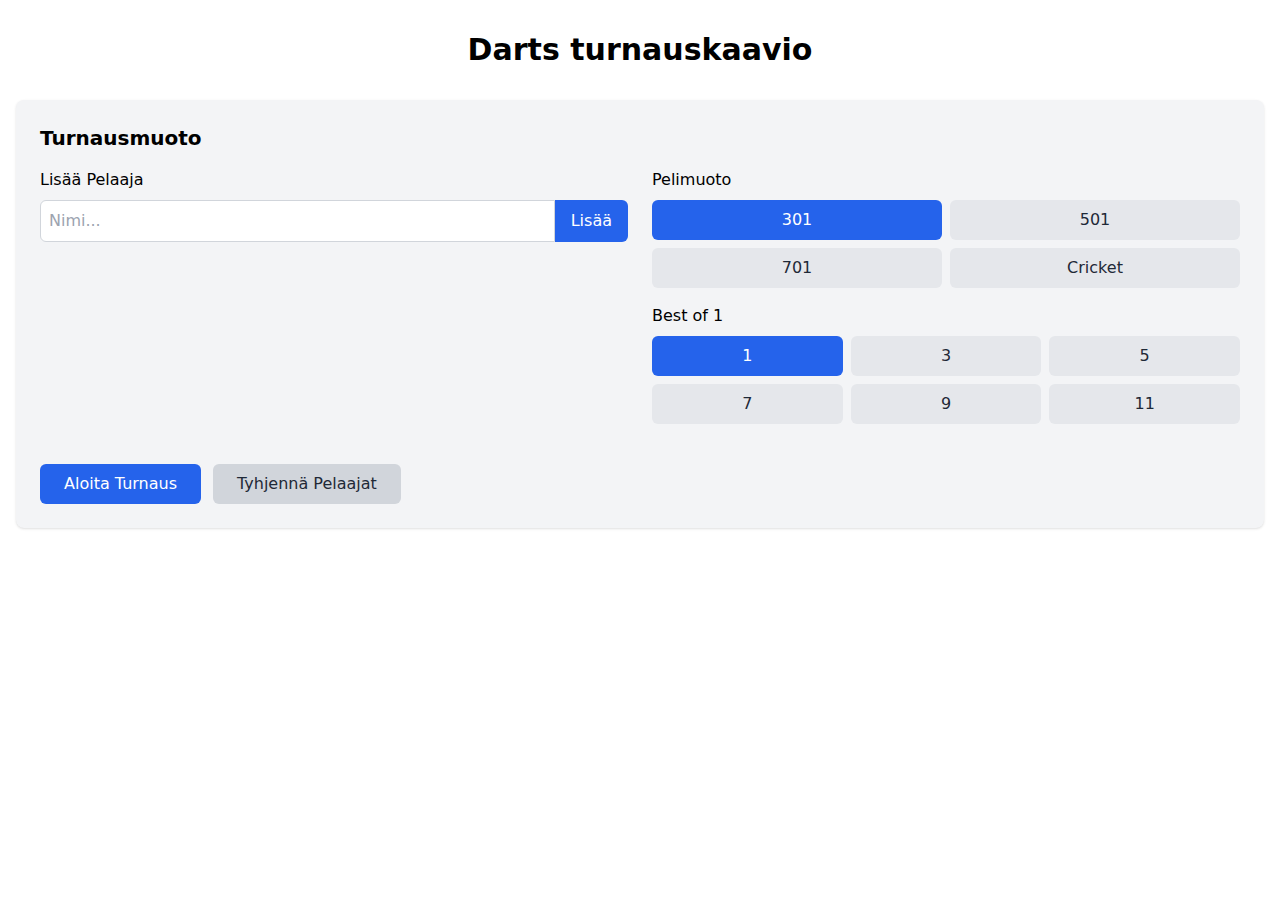
<file: turnauskaavio/index.html>
<!doctype html>
<html lang="en" data-critters-container>
<head>
  <meta charset="utf-8">
  <title>Darts turnauskaavio</title>
  <base href="/turnauskaavio/">
  <meta name="viewport" content="width=device-width, initial-scale=1">
  <link rel="icon" type="image/x-icon" href="favicon.ico">
<style>*,:before,:after{--tw-border-spacing-x: 0;--tw-border-spacing-y: 0;--tw-translate-x: 0;--tw-translate-y: 0;--tw-rotate: 0;--tw-skew-x: 0;--tw-skew-y: 0;--tw-scale-x: 1;--tw-scale-y: 1;--tw-pan-x: ;--tw-pan-y: ;--tw-pinch-zoom: ;--tw-scroll-snap-strictness: proximity;--tw-gradient-from-position: ;--tw-gradient-via-position: ;--tw-gradient-to-position: ;--tw-ordinal: ;--tw-slashed-zero: ;--tw-numeric-figure: ;--tw-numeric-spacing: ;--tw-numeric-fraction: ;--tw-ring-inset: ;--tw-ring-offset-width: 0px;--tw-ring-offset-color: #fff;--tw-ring-color: rgb(59 130 246 / .5);--tw-ring-offset-shadow: 0 0 #0000;--tw-ring-shadow: 0 0 #0000;--tw-shadow: 0 0 #0000;--tw-shadow-colored: 0 0 #0000;--tw-blur: ;--tw-brightness: ;--tw-contrast: ;--tw-grayscale: ;--tw-hue-rotate: ;--tw-invert: ;--tw-saturate: ;--tw-sepia: ;--tw-drop-shadow: ;--tw-backdrop-blur: ;--tw-backdrop-brightness: ;--tw-backdrop-contrast: ;--tw-backdrop-grayscale: ;--tw-backdrop-hue-rotate: ;--tw-backdrop-invert: ;--tw-backdrop-opacity: ;--tw-backdrop-saturate: ;--tw-backdrop-sepia: ;--tw-contain-size: ;--tw-contain-layout: ;--tw-contain-paint: ;--tw-contain-style: }*,:before,:after{box-sizing:border-box;border-width:0;border-style:solid;border-color:#e5e7eb}:before,:after{--tw-content: ""}html{line-height:1.5;-webkit-text-size-adjust:100%;-moz-tab-size:4;tab-size:4;font-family:ui-sans-serif,system-ui,sans-serif,"Apple Color Emoji","Segoe UI Emoji",Segoe UI Symbol,"Noto Color Emoji";font-feature-settings:normal;font-variation-settings:normal;-webkit-tap-highlight-color:transparent}body{margin:0;line-height:inherit}
</style><link rel="stylesheet" href="styles-HDO4ZNFO.css" media="print" onload="this.media='all'"><noscript><link rel="stylesheet" href="styles-HDO4ZNFO.css"></noscript></head>
<body>
  <app-root></app-root>
<script src="polyfills-FFHMD2TL.js" type="module"></script><script src="main-FD7C2GAO.js" type="module"></script></body>
</html>
</file>
<file: turnauskaavio/styles-HDO4ZNFO.css>
*,:before,:after{--tw-border-spacing-x: 0;--tw-border-spacing-y: 0;--tw-translate-x: 0;--tw-translate-y: 0;--tw-rotate: 0;--tw-skew-x: 0;--tw-skew-y: 0;--tw-scale-x: 1;--tw-scale-y: 1;--tw-pan-x: ;--tw-pan-y: ;--tw-pinch-zoom: ;--tw-scroll-snap-strictness: proximity;--tw-gradient-from-position: ;--tw-gradient-via-position: ;--tw-gradient-to-position: ;--tw-ordinal: ;--tw-slashed-zero: ;--tw-numeric-figure: ;--tw-numeric-spacing: ;--tw-numeric-fraction: ;--tw-ring-inset: ;--tw-ring-offset-width: 0px;--tw-ring-offset-color: #fff;--tw-ring-color: rgb(59 130 246 / .5);--tw-ring-offset-shadow: 0 0 #0000;--tw-ring-shadow: 0 0 #0000;--tw-shadow: 0 0 #0000;--tw-shadow-colored: 0 0 #0000;--tw-blur: ;--tw-brightness: ;--tw-contrast: ;--tw-grayscale: ;--tw-hue-rotate: ;--tw-invert: ;--tw-saturate: ;--tw-sepia: ;--tw-drop-shadow: ;--tw-backdrop-blur: ;--tw-backdrop-brightness: ;--tw-backdrop-contrast: ;--tw-backdrop-grayscale: ;--tw-backdrop-hue-rotate: ;--tw-backdrop-invert: ;--tw-backdrop-opacity: ;--tw-backdrop-saturate: ;--tw-backdrop-sepia: ;--tw-contain-size: ;--tw-contain-layout: ;--tw-contain-paint: ;--tw-contain-style: }::backdrop{--tw-border-spacing-x: 0;--tw-border-spacing-y: 0;--tw-translate-x: 0;--tw-translate-y: 0;--tw-rotate: 0;--tw-skew-x: 0;--tw-skew-y: 0;--tw-scale-x: 1;--tw-scale-y: 1;--tw-pan-x: ;--tw-pan-y: ;--tw-pinch-zoom: ;--tw-scroll-snap-strictness: proximity;--tw-gradient-from-position: ;--tw-gradient-via-position: ;--tw-gradient-to-position: ;--tw-ordinal: ;--tw-slashed-zero: ;--tw-numeric-figure: ;--tw-numeric-spacing: ;--tw-numeric-fraction: ;--tw-ring-inset: ;--tw-ring-offset-width: 0px;--tw-ring-offset-color: #fff;--tw-ring-color: rgb(59 130 246 / .5);--tw-ring-offset-shadow: 0 0 #0000;--tw-ring-shadow: 0 0 #0000;--tw-shadow: 0 0 #0000;--tw-shadow-colored: 0 0 #0000;--tw-blur: ;--tw-brightness: ;--tw-contrast: ;--tw-grayscale: ;--tw-hue-rotate: ;--tw-invert: ;--tw-saturate: ;--tw-sepia: ;--tw-drop-shadow: ;--tw-backdrop-blur: ;--tw-backdrop-brightness: ;--tw-backdrop-contrast: ;--tw-backdrop-grayscale: ;--tw-backdrop-hue-rotate: ;--tw-backdrop-invert: ;--tw-backdrop-opacity: ;--tw-backdrop-saturate: ;--tw-backdrop-sepia: ;--tw-contain-size: ;--tw-contain-layout: ;--tw-contain-paint: ;--tw-contain-style: }*,:before,:after{box-sizing:border-box;border-width:0;border-style:solid;border-color:#e5e7eb}:before,:after{--tw-content: ""}html,:host{line-height:1.5;-webkit-text-size-adjust:100%;-moz-tab-size:4;tab-size:4;font-family:ui-sans-serif,system-ui,sans-serif,"Apple Color Emoji","Segoe UI Emoji",Segoe UI Symbol,"Noto Color Emoji";font-feature-settings:normal;font-variation-settings:normal;-webkit-tap-highlight-color:transparent}body{margin:0;line-height:inherit}hr{height:0;color:inherit;border-top-width:1px}abbr:where([title]){text-decoration:underline dotted}h1,h2,h3,h4,h5,h6{font-size:inherit;font-weight:inherit}a{color:inherit;text-decoration:inherit}b,strong{font-weight:bolder}code,kbd,samp,pre{font-family:ui-monospace,SFMono-Regular,Menlo,Monaco,Consolas,Liberation Mono,Courier New,monospace;font-feature-settings:normal;font-variation-settings:normal;font-size:1em}small{font-size:80%}sub,sup{font-size:75%;line-height:0;position:relative;vertical-align:baseline}sub{bottom:-.25em}sup{top:-.5em}table{text-indent:0;border-color:inherit;border-collapse:collapse}button,input,optgroup,select,textarea{font-family:inherit;font-feature-settings:inherit;font-variation-settings:inherit;font-size:100%;font-weight:inherit;line-height:inherit;letter-spacing:inherit;color:inherit;margin:0;padding:0}button,select{text-transform:none}button,input:where([type=button]),input:where([type=reset]),input:where([type=submit]){-webkit-appearance:button;background-color:transparent;background-image:none}:-moz-focusring{outline:auto}:-moz-ui-invalid{box-shadow:none}progress{vertical-align:baseline}::-webkit-inner-spin-button,::-webkit-outer-spin-button{height:auto}[type=search]{-webkit-appearance:textfield;outline-offset:-2px}::-webkit-search-decoration{-webkit-appearance:none}::-webkit-file-upload-button{-webkit-appearance:button;font:inherit}summary{display:list-item}blockquote,dl,dd,h1,h2,h3,h4,h5,h6,hr,figure,p,pre{margin:0}fieldset{margin:0;padding:0}legend{padding:0}ol,ul,menu{list-style:none;margin:0;padding:0}dialog{padding:0}textarea{resize:vertical}input::placeholder,textarea::placeholder{opacity:1;color:#9ca3af}button,[role=button]{cursor:pointer}:disabled{cursor:default}img,svg,video,canvas,audio,iframe,embed,object{display:block;vertical-align:middle}img,video{max-width:100%;height:auto}[hidden]:where(:not([hidden=until-found])){display:none}.container{width:100%}@media (min-width: 640px){.container{max-width:640px}}@media (min-width: 768px){.container{max-width:768px}}@media (min-width: 1024px){.container{max-width:1024px}}@media (min-width: 1280px){.container{max-width:1280px}}@media (min-width: 1536px){.container{max-width:1536px}}.absolute{position:absolute}.relative{position:relative}.z-10{z-index:10}.mx-2{margin-left:.5rem;margin-right:.5rem}.mx-auto{margin-left:auto;margin-right:auto}.mb-2{margin-bottom:.5rem}.mb-3{margin-bottom:.75rem}.mb-4{margin-bottom:1rem}.mb-6{margin-bottom:1.5rem}.mb-8{margin-bottom:2rem}.ml-2{margin-left:.5rem}.mr-2{margin-right:.5rem}.mt-1{margin-top:.25rem}.mt-12{margin-top:3rem}.mt-4{margin-top:1rem}.mt-6{margin-top:1.5rem}.mt-8{margin-top:2rem}.block{display:block}.inline-block{display:inline-block}.flex{display:flex}.table{display:table}.grid{display:grid}.hidden{display:none}.w-64{width:16rem}.w-full{width:100%}.min-w-full{min-width:100%}.flex-1{flex:1 1 0%}.flex-grow{flex-grow:1}.transform{transform:translate(var(--tw-translate-x),var(--tw-translate-y)) rotate(var(--tw-rotate)) skew(var(--tw-skew-x)) skewY(var(--tw-skew-y)) scaleX(var(--tw-scale-x)) scaleY(var(--tw-scale-y))}.cursor-pointer{cursor:pointer}.grid-cols-1{grid-template-columns:repeat(1,minmax(0,1fr))}.grid-cols-2{grid-template-columns:repeat(2,minmax(0,1fr))}.grid-cols-3{grid-template-columns:repeat(3,minmax(0,1fr))}.flex-col{flex-direction:column}.flex-wrap{flex-wrap:wrap}.items-center{align-items:center}.justify-center{justify-content:center}.justify-between{justify-content:space-between}.gap-2{gap:.5rem}.gap-4{gap:1rem}.gap-6{gap:1.5rem}.space-x-3>:not([hidden])~:not([hidden]){--tw-space-x-reverse: 0;margin-right:calc(.75rem * var(--tw-space-x-reverse));margin-left:calc(.75rem * calc(1 - var(--tw-space-x-reverse)))}.space-x-4>:not([hidden])~:not([hidden]){--tw-space-x-reverse: 0;margin-right:calc(1rem * var(--tw-space-x-reverse));margin-left:calc(1rem * calc(1 - var(--tw-space-x-reverse)))}.divide-y>:not([hidden])~:not([hidden]){--tw-divide-y-reverse: 0;border-top-width:calc(1px * calc(1 - var(--tw-divide-y-reverse)));border-bottom-width:calc(1px * var(--tw-divide-y-reverse))}.overflow-hidden{overflow:hidden}.overflow-x-auto{overflow-x:auto}.rounded-full{border-radius:9999px}.rounded-lg{border-radius:.5rem}.rounded-md{border-radius:.375rem}.rounded-l-md{border-top-left-radius:.375rem;border-bottom-left-radius:.375rem}.rounded-r-md{border-top-right-radius:.375rem;border-bottom-right-radius:.375rem}.border{border-width:1px}.border-2{border-width:2px}.border-b{border-bottom-width:1px}.border-l-4{border-left-width:4px}.border-t{border-top-width:1px}.border-blue-300{--tw-border-opacity: 1;border-color:rgb(147 197 253 / var(--tw-border-opacity, 1))}.border-gray-200{--tw-border-opacity: 1;border-color:rgb(229 231 235 / var(--tw-border-opacity, 1))}.border-gray-300{--tw-border-opacity: 1;border-color:rgb(209 213 219 / var(--tw-border-opacity, 1))}.border-green-500{--tw-border-opacity: 1;border-color:rgb(34 197 94 / var(--tw-border-opacity, 1))}.bg-blue-100{--tw-bg-opacity: 1;background-color:rgb(219 234 254 / var(--tw-bg-opacity, 1))}.bg-blue-600{--tw-bg-opacity: 1;background-color:rgb(37 99 235 / var(--tw-bg-opacity, 1))}.bg-blue-800{--tw-bg-opacity: 1;background-color:rgb(30 64 175 / var(--tw-bg-opacity, 1))}.bg-blue-900{--tw-bg-opacity: 1;background-color:rgb(30 58 138 / var(--tw-bg-opacity, 1))}.bg-gray-100{--tw-bg-opacity: 1;background-color:rgb(243 244 246 / var(--tw-bg-opacity, 1))}.bg-gray-200{--tw-bg-opacity: 1;background-color:rgb(229 231 235 / var(--tw-bg-opacity, 1))}.bg-gray-300{--tw-bg-opacity: 1;background-color:rgb(209 213 219 / var(--tw-bg-opacity, 1))}.bg-gray-50{--tw-bg-opacity: 1;background-color:rgb(249 250 251 / var(--tw-bg-opacity, 1))}.bg-green-100{--tw-bg-opacity: 1;background-color:rgb(220 252 231 / var(--tw-bg-opacity, 1))}.bg-green-600{--tw-bg-opacity: 1;background-color:rgb(22 163 74 / var(--tw-bg-opacity, 1))}.bg-purple-600{--tw-bg-opacity: 1;background-color:rgb(147 51 234 / var(--tw-bg-opacity, 1))}.bg-red-600{--tw-bg-opacity: 1;background-color:rgb(220 38 38 / var(--tw-bg-opacity, 1))}.bg-white{--tw-bg-opacity: 1;background-color:rgb(255 255 255 / var(--tw-bg-opacity, 1))}.p-2{padding:.5rem}.p-3{padding:.75rem}.p-4{padding:1rem}.p-6{padding:1.5rem}.p-8{padding:2rem}.px-2{padding-left:.5rem;padding-right:.5rem}.px-3{padding-left:.75rem;padding-right:.75rem}.px-4{padding-left:1rem;padding-right:1rem}.px-6{padding-left:1.5rem;padding-right:1.5rem}.px-8{padding-left:2rem;padding-right:2rem}.py-1{padding-top:.25rem;padding-bottom:.25rem}.py-12{padding-top:3rem;padding-bottom:3rem}.py-2{padding-top:.5rem;padding-bottom:.5rem}.py-3{padding-top:.75rem;padding-bottom:.75rem}.py-4{padding-top:1rem;padding-bottom:1rem}.py-8{padding-top:2rem;padding-bottom:2rem}.text-left{text-align:left}.text-center{text-align:center}.text-right{text-align:right}.font-mono{font-family:ui-monospace,SFMono-Regular,Menlo,Monaco,Consolas,Liberation Mono,Courier New,monospace}.text-2xl{font-size:1.5rem;line-height:2rem}.text-3xl{font-size:1.875rem;line-height:2.25rem}.text-4xl{font-size:2.25rem;line-height:2.5rem}.text-6xl{font-size:3.75rem;line-height:1}.text-lg{font-size:1.125rem;line-height:1.75rem}.text-sm{font-size:.875rem;line-height:1.25rem}.text-xl{font-size:1.25rem;line-height:1.75rem}.text-xs{font-size:.75rem;line-height:1rem}.font-bold{font-weight:700}.font-medium{font-weight:500}.font-semibold{font-weight:600}.uppercase{text-transform:uppercase}.tracking-wider{letter-spacing:.05em}.text-blue-600{--tw-text-opacity: 1;color:rgb(37 99 235 / var(--tw-text-opacity, 1))}.text-blue-800{--tw-text-opacity: 1;color:rgb(30 64 175 / var(--tw-text-opacity, 1))}.text-gray-500{--tw-text-opacity: 1;color:rgb(107 114 128 / var(--tw-text-opacity, 1))}.text-gray-600{--tw-text-opacity: 1;color:rgb(75 85 99 / var(--tw-text-opacity, 1))}.text-gray-800{--tw-text-opacity: 1;color:rgb(31 41 55 / var(--tw-text-opacity, 1))}.text-green-600{--tw-text-opacity: 1;color:rgb(22 163 74 / var(--tw-text-opacity, 1))}.text-green-700{--tw-text-opacity: 1;color:rgb(21 128 61 / var(--tw-text-opacity, 1))}.text-green-800{--tw-text-opacity: 1;color:rgb(22 101 52 / var(--tw-text-opacity, 1))}.text-red-600{--tw-text-opacity: 1;color:rgb(220 38 38 / var(--tw-text-opacity, 1))}.text-white{--tw-text-opacity: 1;color:rgb(255 255 255 / var(--tw-text-opacity, 1))}.shadow{--tw-shadow: 0 1px 3px 0 rgb(0 0 0 / .1), 0 1px 2px -1px rgb(0 0 0 / .1);--tw-shadow-colored: 0 1px 3px 0 var(--tw-shadow-color), 0 1px 2px -1px var(--tw-shadow-color);box-shadow:var(--tw-ring-offset-shadow, 0 0 #0000),var(--tw-ring-shadow, 0 0 #0000),var(--tw-shadow)}.shadow-lg{--tw-shadow: 0 10px 15px -3px rgb(0 0 0 / .1), 0 4px 6px -4px rgb(0 0 0 / .1);--tw-shadow-colored: 0 10px 15px -3px var(--tw-shadow-color), 0 4px 6px -4px var(--tw-shadow-color);box-shadow:var(--tw-ring-offset-shadow, 0 0 #0000),var(--tw-ring-shadow, 0 0 #0000),var(--tw-shadow)}.filter{filter:var(--tw-blur) var(--tw-brightness) var(--tw-contrast) var(--tw-grayscale) var(--tw-hue-rotate) var(--tw-invert) var(--tw-saturate) var(--tw-sepia) var(--tw-drop-shadow)}.transition{transition-property:color,background-color,border-color,text-decoration-color,fill,stroke,opacity,box-shadow,transform,filter,backdrop-filter;transition-timing-function:cubic-bezier(.4,0,.2,1);transition-duration:.15s}.transition-colors{transition-property:color,background-color,border-color,text-decoration-color,fill,stroke;transition-timing-function:cubic-bezier(.4,0,.2,1);transition-duration:.15s}.ease-in-out{transition-timing-function:cubic-bezier(.4,0,.2,1)}.ease-out{transition-timing-function:cubic-bezier(0,0,.2,1)}.hover\:bg-blue-200:hover{--tw-bg-opacity: 1;background-color:rgb(191 219 254 / var(--tw-bg-opacity, 1))}.hover\:bg-blue-700:hover{--tw-bg-opacity: 1;background-color:rgb(29 78 216 / var(--tw-bg-opacity, 1))}.hover\:bg-gray-100:hover{--tw-bg-opacity: 1;background-color:rgb(243 244 246 / var(--tw-bg-opacity, 1))}.hover\:bg-gray-300:hover{--tw-bg-opacity: 1;background-color:rgb(209 213 219 / var(--tw-bg-opacity, 1))}.hover\:bg-gray-400:hover{--tw-bg-opacity: 1;background-color:rgb(156 163 175 / var(--tw-bg-opacity, 1))}.hover\:bg-green-700:hover{--tw-bg-opacity: 1;background-color:rgb(21 128 61 / var(--tw-bg-opacity, 1))}.hover\:bg-red-700:hover{--tw-bg-opacity: 1;background-color:rgb(185 28 28 / var(--tw-bg-opacity, 1))}.hover\:text-red-800:hover{--tw-text-opacity: 1;color:rgb(153 27 27 / var(--tw-text-opacity, 1))}@media (min-width: 768px){.md\:mb-0{margin-bottom:0}.md\:w-2\/5{width:40%}.md\:grid-cols-2{grid-template-columns:repeat(2,minmax(0,1fr))}.md\:flex-row{flex-direction:row}}
</file>
